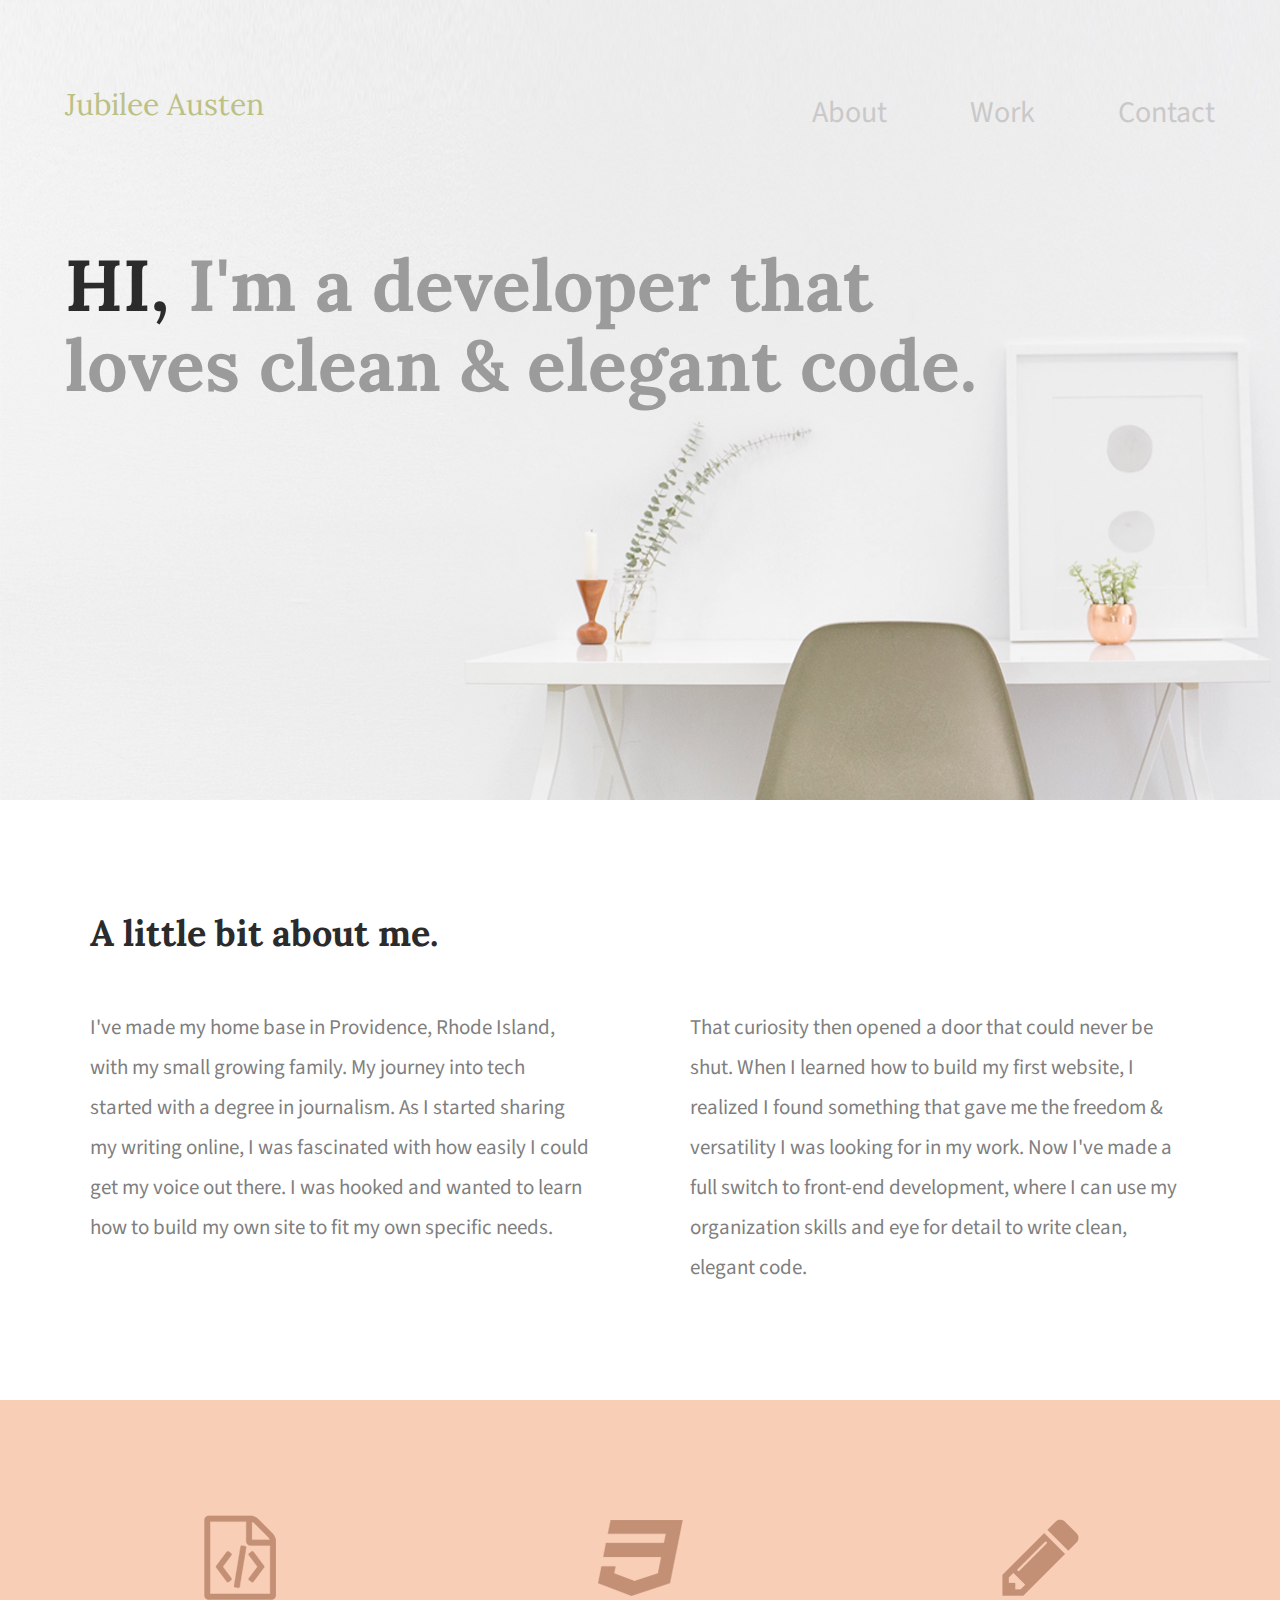
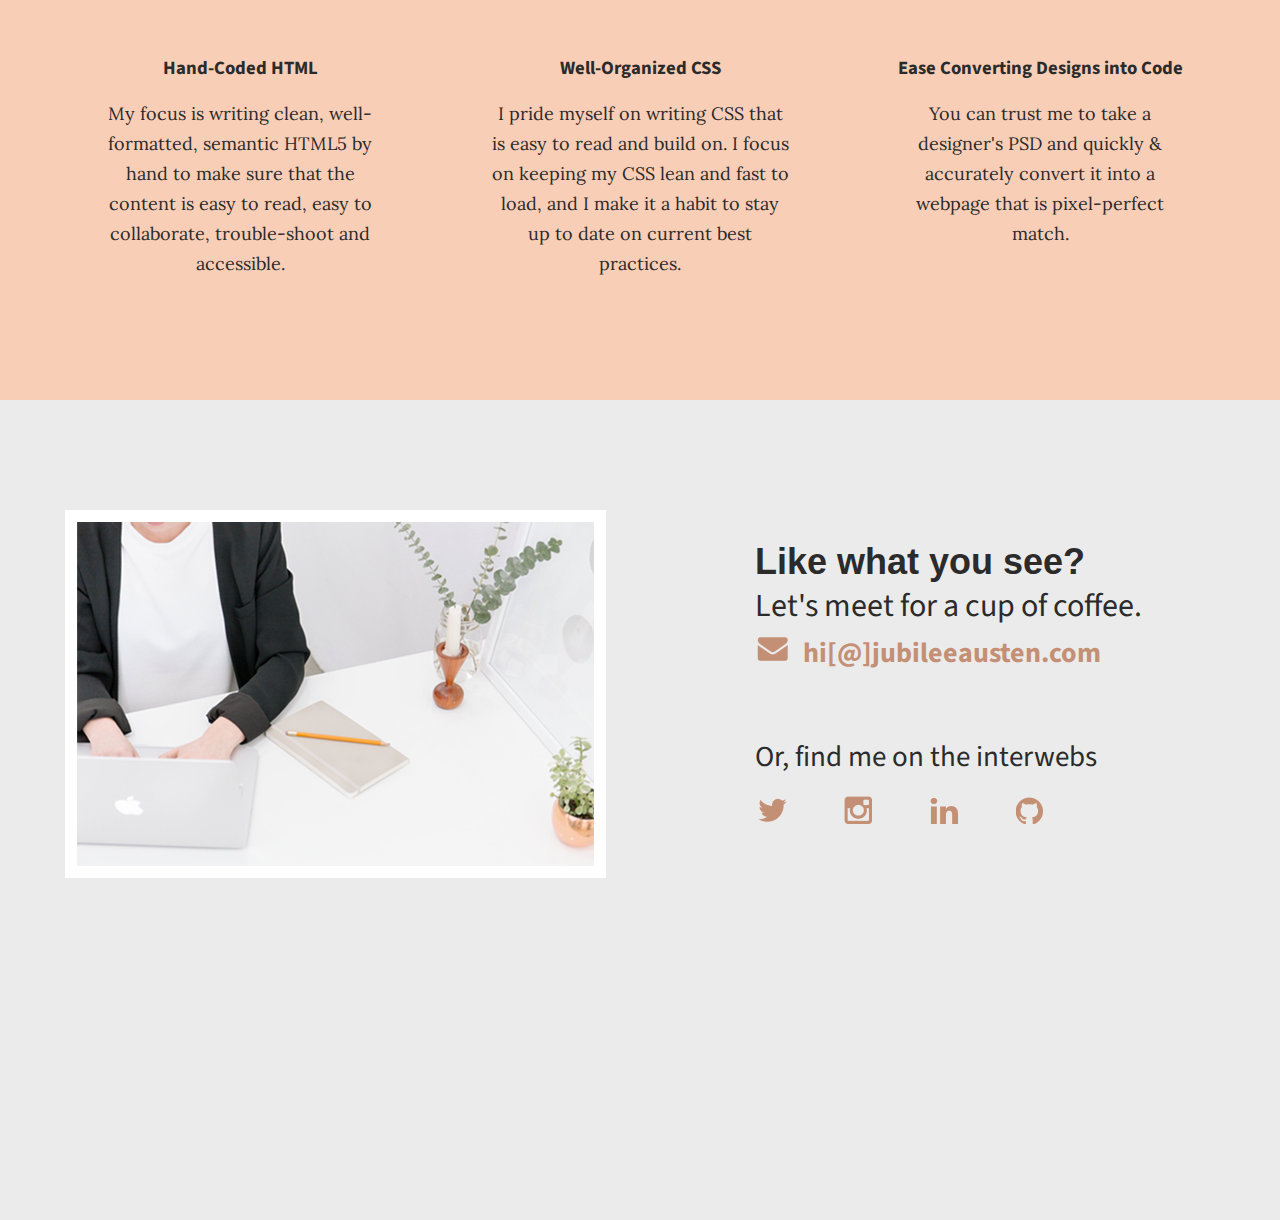
<file: index.html>
<!DOCTYPE html>
<html lang="en">
    <head>
        <title>Jubilee Austen | Portfolio</title>
        <link rel="stylesheet" href="css/normalize.css">
        <link rel="stylesheet" href="css/main.css">
        <link href='https://fonts.googleapis.com/css?family=Source+Sans+Pro:400,700'
        rel='stylesheet' type='text/css'>
        <link href='https://fonts.googleapis.com/css?family=Lora:400,700'
        rel='stylesheet' type='text/css'>
        <meta charset="utf-8">
    </head>
    <body>

<!--- HEADER -->

      <header>
        <div class="full-width">
          <div class="half-width">
            <h1>Jubilee Austen</h1>
          </div>
          <div class="half-width">
            <nav>
              <ul>
                <li><a href="#about">About</a></li>
                <li><a href="work/index.html">Work</a></li>
                <li><a href="#contact">Contact</a></li>
              </ul>
            </nav>
          </div>
          <h2><span>HI,</span> I'm a developer that loves clean &amp; elegant
          code.
          </h2>
          </div>
      </header>
      <main>

<!--- ABOUT -->

        <section id="about">
          <div class="full-width">
            <h2>A little bit about me.</h2>
            <div class="half-width">
              <p>I've made my home base in Providence, Rhode Island, with my
              small growing family. My journey into tech started with a degree
              in journalism. As I started sharing my writing online, I was
              fascinated with how easily I could get my voice out there.
              I was hooked and wanted to learn how to build my own site to
              fit my own specific needs.</p>
            </div>
            <div class="half-width">
              <p>That curiosity then opened a door that could never be shut.
              When I learned how to build my first website, I realized I found
              something that gave me the freedom & versatility I was looking
              for in my work. Now I've made a full switch to front-end
              development, where I can use my organization skills and eye for
              detail to write clean, elegant code.</p>
            </div>
          </div>
        </section>

<!--- WORK -->

        <section id="work">
          <div class="full-width">
            <div class="third-width">
              <img src="img/icon-html.png" alt="HTML icon" />
              <h3>Hand-Coded HTML</h3>
              <p>My focus is writing clean, well-formatted, semantic HTML5 by
                hand to make sure that the content is easy to read, easy to
                collaborate, trouble-shoot and accessible.
              </p>
            </div>
            <div class="third-width">
              <img src="img/icon-css.png" alt="CSS icon" />
              <h3>Well-Organized CSS</h3>
              <p>I pride myself on writing CSS that is easy to
                 read and build on. I focus on keeping my CSS
                 lean and fast to load, and I make it a habit to
                 stay up to date on current best practices.
              </p>
            </div>
            <div class="third-width">
              <img src="img/icon-pencil.png" alt="Pencil icon" />
              <h3>Ease Converting Designs into Code</h3>
              <p>You can trust me to take a designer's PSD and quickly &
                accurately convert it into a webpage that is pixel-perfect
                match.
              </p>
            </div>
          </div>
        </section>

<!--- FOOTER/CONTACT -->

        <footer id="contact">
          <div class="full-width">
            <div class="half-width">
              <img id="contact-img" src="img/contact-image.png" alt="Contact image" />
            </div>
            <div class="half-width">
              <h2>Like what you see?</h2>
              <h3 id="email-header">Let's meet for a cup of coffee.</h3>
              <a href="mailto:hi@jubileeausten.com"><img id="envelope" src="img/icon-envelope.png"
                alt="Envelope image" /></a>
              <a href="mailto:hi@jubileeausten.com">hi[@]jubileeausten.com</a>
              <br>
              <br>
              <h3 id="socialmedia-header">Or, find me on the interwebs</h3>
              <ul>
                <li><a href="https://twitter.com/sporontinno">
                    <img src="img/icon-twitter.png" alt="Twitter image" /></a>
                </li>
                <li><a href="https://www.instagram.com/sporontinno/">
                    <img src="img/icon-instagram.png" alt="Instagram image" /></a>
                </li>
                <li><a href="https://www.linkedin.com/in/mubarak-abara-64440a113/">
                    <img src="img/icon-linkedin.png" alt="Linkedin image" /></a>
                </li>
                <li><a href="https://github.com/sporontinno">
                    <img src="img/icon-github.png" alt="Github image" /></a>
                </li>
              </ul>
              <div id="contact-info"></div>
            </div>
          </div>
        </footer>
      </main>
    </body>
</html>
</file>
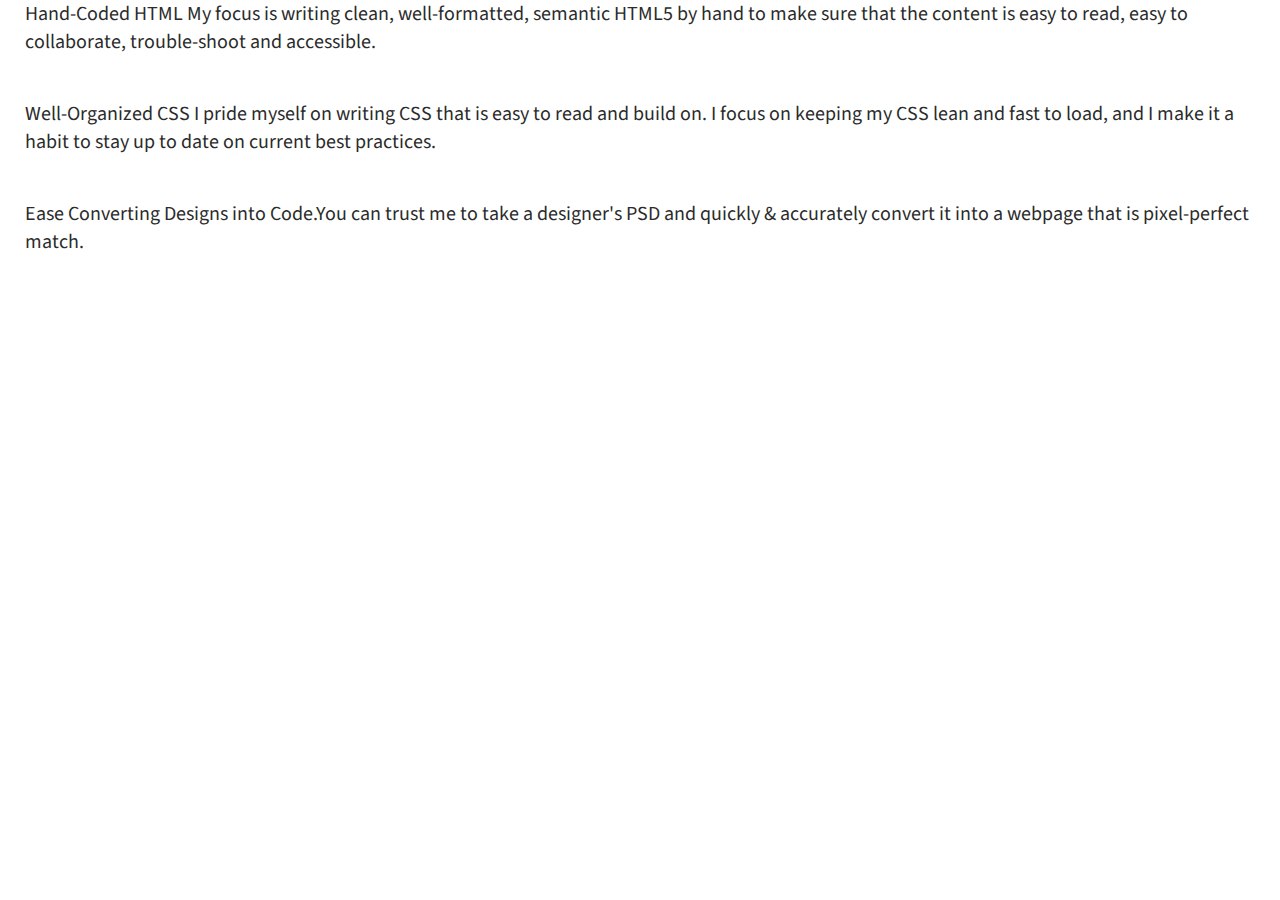
<file: work/index.html>
<!DOCTYPE html>
<html lang="en">
    <head>
        <title>Work</title>
        <link rel="stylesheet" href="../css/normalize.css">
        <link rel="stylesheet" href="../css/main.css">
        <link href='https://fonts.googleapis.com/css?family=Source+Sans+Pro:400,700'
        rel='stylesheet' type='text/css'>
        <link href='https://fonts.googleapis.com/css?family=Lora:400,700'
        rel='stylesheet' type='text/css'>
        <meta charset="utf-8">
    </head>
    <body>
      <p class="work">Hand-Coded HTML My focus is writing clean, well-formatted, semantic
        HTML5 by hand to make sure that the content is easy to read, easy to
        collaborate, trouble-shoot and accessible.</p><br><br>
      <p class="work">Well-Organized CSS I pride myself on writing CSS that is easy to read
        and build on. I focus on keeping my CSS lean and fast to load, and I
        make it a habit to stay up to date on current best practices.</p><br><br>
      <p class="work">Ease Converting Designs into Code.You can trust me to take a designer's
        PSD and quickly & accurately convert it into a webpage that is
        pixel-perfect match.</p>
    </body>
  </html>
</file>
<file: css/main.css>
/***** BASE STYLES *****/

body {
    font-family: 'Source Sans Pro', sans-serif;
    color: #2b2b2b;
}

#about, #work, #contact {
    height: 600px;
}

/***** GRID *****/

.full-width {
    width: 1200px;
    margin: 0 auto;
}

.half-width {
    width: 600px;
    float: left;
}

.third-width {
    width: 400px;
    float: left;
}

/***** HEADER *****/

header {
    height: 800px;
    background: url('../img/hero.png') no-repeat;
    background-size: cover;
}

header h1 {
    font-family: 'Lora',serif;
    font-size: 30px;
    color: #bbc085;
    padding: 65px 0 65px 25px;
    font-weight: normal;
}

nav {
    padding: 75px 25px;
    float: right;
}

nav ul li {
    display: inline-block;
}

nav ul li a {
  text-transform: capitalize;
  text-decoration: none;
  font-size: 30px;
  color: #cac9c9;
  padding-left: 80px;
}

header h2 {
    width: 1000px;
    clear: both;
    font-family: 'Lora',serif;
    font-size: 72px;
    line-height: 80px;
    color: #9b9b9b;
    padding: 20px 0 20px 25px;
}

header h2 span {
    color: #2b2b2b;
}




/***** ABOUT *****/

#about .full-width {
    padding: 80px 0px;
}

#about h2 {
    font-family: 'lora', sans-serif;
    font-size: 36px;
    padding-left: 50px;
}

#about p {
    font-size: 21px;
    color: #7f7f7f;
    line-height: 40px;
    padding-left: 50px;
    padding-right: 50px;
}

/***** WORK *****/

#work {
    background-color: #f9ceb7;
    text-align: center;
}

#work .full-width {
    padding: 115px 0;
}

#work img {
    padding-bottom: 30px;
}

work h3 {
    font-size: 24px;
    line-height: 32px;
    width: 0px;
    margin: 0 auto;
}

#work p {
    font-family: 'lora', sans-serif;
    font-size: 18px;
    line-height: 30px;
    padding: 0 50px;
}

/***** CONTACT *****/

#contact {
    background-color: #ebebeb;
    padding: 110px 0;
}

#contact img#contact-img {
    margin-left: 25px;
    border: 12px solid #ffffff;
}

#contact h2, #contact #email-header, #contact #socialmedia-header, #contact ul {
    padding-left: 115px;
}
#contact #envelope {
    padding: 0 10px 0 115px;
}

#contact h2 {
    font-family: 'lore', sans-serif;
    font-size: 36px;
    line-height: 44px;
}

#contact #email-header {
    font-size: 32px;
    font-weight: normal;
    line-height: 44px;
    margin: -30px 0 5px 0;
}

#contact #socialmedia-header {
    font-weight: normal;
    font-size: 29px;
    line-height: 44px;
    margin: 40px 0 0 0;
}

#contact a {
    text-decoration: none;
    color: #c49075;
    font-weight: bold;
    font-size: 28px;
}

#contact ul {
    list-style: none;
}
#contact ul li {
     display: inline-block;
}
#contact ul img {
    font-size: 32px;
    padding-right: 48px;
}

.work {
  margin: 0 25px;
  font-size: 20px;
  
}
</file>
